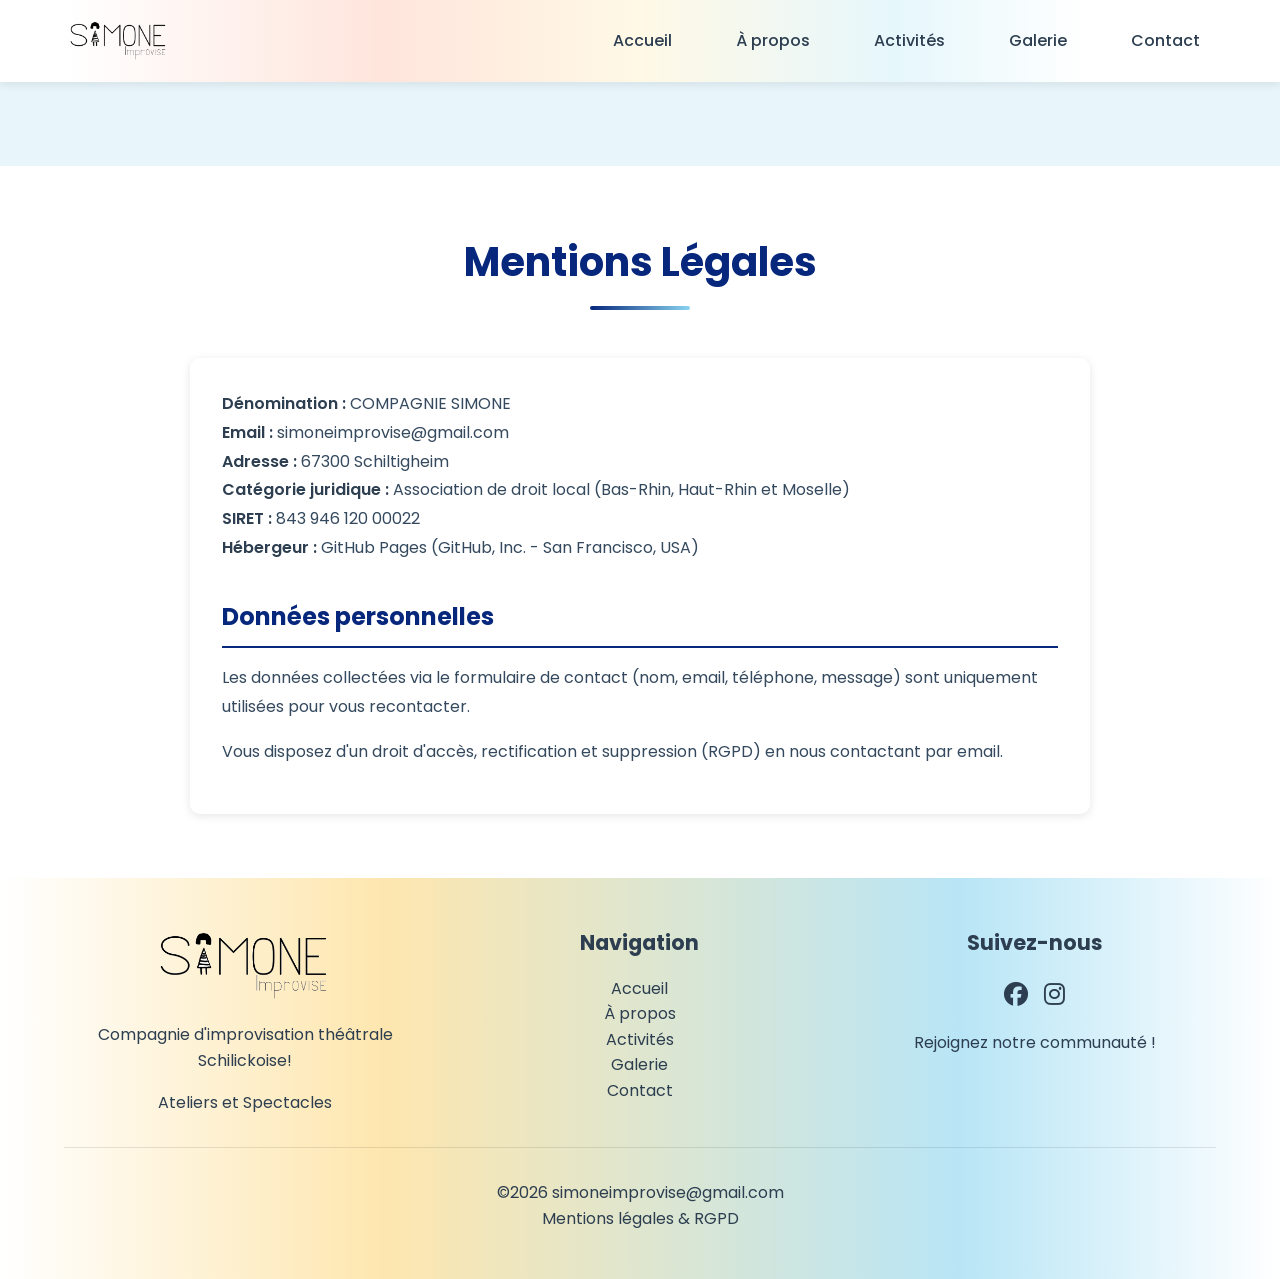
<file: mentions-legales.html>
<!DOCTYPE html>
<html lang="fr">
<head>
    <script data-goatcounter="https://simone-improvise.goatcounter.com/count"
        async src="//gc.zgo.at/count.js"></script>
    <meta charset="UTF-8">
    <meta name="viewport" content="width=device-width, initial-scale=1.0">
    <meta name="description" content="Simone Improvise - Compagnie d'improvisation théâtrale. Découvrez nos spectacles et rejoignez l'aventure !">
    <meta name="keywords" content="improvisation, théâtre, spectacle, Simone Improvise, association">
    <meta property="og:title" content="Simone Improvise - Improvisation Théâtrale">
    <meta property="og:description" content="Compagnie d'improvisation théâtrale">
    <meta property="og:type" content="website">
    <meta property="og:image" content="https://simone-improvise.fr/assets/images/logo-simone-blanc.png">
    <meta property="og:url" content="https://simone-improvise.fr">
    <meta property="og:site_name" content="Simone Improvise">
    <title>Simone Improvise - Improvisation Théâtrale</title>
 
    <link rel="icon" type="image/png" href="assets/images/favicon.jpg">
    <link rel="apple-touch-icon" href="assets/images/favicon.jpg">

    <!-- Google Fonts -->
    <link rel="preconnect" href="https://fonts.googleapis.com">
    <link rel="preconnect" href="https://fonts.gstatic.com" crossorigin>
    <link href="https://fonts.googleapis.com/css2?family=Poppins:wght@300;400;600;700&display=swap" rel="stylesheet">
    
    <!-- CSS externe -->
    <link rel="stylesheet" href="assets/css/styles.css">
    <link rel="stylesheet" href="assets/css/galerie.css">
    <link rel="stylesheet" href="assets/css/spectacles.css">

    <!-- Font Awesome pour les icônes sociales -->
    <link rel="stylesheet" href="https://cdnjs.cloudflare.com/ajax/libs/font-awesome/6.5.1/css/all.min.css">
</head>
<body>
    <!-- HEADER -->
    <header>
        <nav>
            <div class="logo-container">
                <img src="assets/images/logo-simone-transparent.png" alt="Logo Simone Improvise" class="logo">
                <!-- <span class="brand-name">Simone Improvise</span> -->
            </div>
            <ul class="nav-links">
                <li><a href="index.html#accueil">Accueil</a></li>
                <li><a href="index.html#apropos">À propos</a></li>
                <li><a href="index.html#activites">Activités</a></li>
                <li><a href="index.html#galerie">Galerie</a></li>
                <li><a href="index.html#contact">Contact</a></li>
            </ul>
            <div class="burger">
                <div></div>
                <div></div>
                <div></div>
            </div>
        </nav>
    </header>

    <!-- HERO SECTION -->
    <section id="accueil" class="hero-spectacle">
        <div class="hero-content-spectacle">
        </div>
    </section>

    <section id="mentions-legales" class="legal-section">
        <div class="container">
            <h2 class="section-title">Mentions Légales</h2>
            
            <div class="legal-content">
                <p><strong>Dénomination :</strong> COMPAGNIE SIMONE<br>
                <strong>Email :</strong> simoneimprovise@gmail.com<br>
                <strong>Adresse :</strong> 67300 Schiltigheim<br>
                <strong>Catégorie juridique :</strong> Association de droit local (Bas-Rhin, Haut-Rhin et Moselle)<br>
                <strong>SIRET :</strong> 843 946 120 00022<br>
                <strong>Hébergeur :</strong> GitHub Pages (GitHub, Inc. - San Francisco, USA)</p>
                
                <h3 style="margin-top: 2rem;">Données personnelles</h3>
                <p>Les données collectées via le formulaire de contact (nom, email, téléphone, message) sont uniquement utilisées pour vous recontacter.</p>
                <p>Vous disposez d'un droit d'accès, rectification et suppression (RGPD) en nous contactant par email.</p>
            </div>
        </div>
    </section>
    
    <!-- FOOTER -->
    <footer>
        <div class="footer-content">
            <div class="footer-section">
                <div class="footer-logo-container">
                    <img src="assets/images/logo-simone-transparent.png" alt="Logo Simone Improvise" class="footer-logo">
                    <!-- <span class="footer-brand">Simone Improvise</span> -->
                </div>
                <p style="margin-top: 1rem;">Compagnie d'improvisation théâtrale Schilickoise! </p>
                <p style="margin-top: 1rem;">Ateliers et Spectacles</p>
            </div>
            <div class="footer-section">
                <h3>Navigation</h3>
                <p><a href="index.html#accueil">Accueil</a></p>
                <p><a href="index.html#apropos">À propos</a></p>
                <p><a href="index.html#activites">Activités</a></p>
                <p><a href="index.html#galerie">Galerie</a></p>
                <p><a href="index.html#contact">Contact</a></p>
            </div>
            <div class="footer-section">
                <h3>Suivez-nous</h3>
                <div class="social-links">
                    <a href="https://www.facebook.com/simoneimprovise/?locale=fr_FR" aria-label="Facebook"><i class="fab fa-facebook"></i></a>
                    <a href="https://www.instagram.com/simoneimprovise/?hl=fr" aria-label="Facebook"><i class="fab fa-instagram"></i></a>
                </div>
                <p style="margin-top: 1rem;">Rejoignez notre communauté !</p>
            </div>
        </div>
        <div class="footer-bottom">
            <p>&copy;2026 simoneimprovise@gmail.com</p>
            <p><a href="mentions-legales.html">Mentions légales & RGPD</a></p>
        </div>
    </footer>

    <!-- JAVASCRIPT -->
    <script src="assets/js/main.js"></script>
    <script src="assets/js/galerie.js"></script>
    <script src="assets/js/email.js"></script>
    <script src="assets/js/spectacles.js"></script>
</body>
</html>
</file>
<file: assets/css/styles.css>
/* ========================================
   SIMONE IMPROVISE - STYLES GLOBAUX
   ======================================== */

* {
    margin: 0;
    padding: 0;
    box-sizing: border-box;
}

:root {
    --coral-pastel: #07277c;
    --sunshine-yellow: #FDD679;
    --sky-blue: #89D4F0;
    --mint-green: #7DDCC8;
    --pale-blue: #E8F6FC;
    --pale-yellow: #FFF4CC;
    --white: #FFFFFF;
    --dark-text: #2C3E50;
    --text-color: #34495E;
    --bleu:        #07277c;
    --bleu-clair:  #0a2c84;
    --fond-clair:  #eff9ff;
    --fond-hero:   #ebe3d9;
    --fond-cover:  #edeeee;
    --texte:       #03081e;
    --texte-gris:  #252525;
    --bordure:     #7b90bd;
    --blanc:       #ffffff;
}

body {
    font-family: 'Poppins', sans-serif;
    line-height: 1.6;
    color: var(--text-color);
    overflow-x: hidden;
    background: var(--white);
}

.btn-container {
    text-align: center;
}

.btn-spectacles {
    text-align: center;
}
/* ========================================
   HEADER & NAVIGATION
   ======================================== */

header {
    /* linear-gradient(90deg, #FFB4A8 0%, #FDD679 35%, #89D4F0 70%, #7DDCC8 100%); */
    background: linear-gradient(90deg, 
        #FFFFFF 0%, 
        #FFFFFF 5%,          /* Plus de blanc */
        #FFE5DC 30%,          /* Orange ultra-pâle */
        #FFF9E6 50%,          /* Jaune ultra-pâle */
        #E6F7FC 70%,          /* Bleu ultra-pâle */
        #FFFFFF 85%,          /* Plus de blanc */
        #FFFFFF 100%
    ); 
    position: fixed;
    width: 100%;
    top: 0;
    z-index: 1000;
    box-shadow: 0 2px 10px rgba(0,0,0,0.1);
}

nav {
    display: flex;
    justify-content: space-between;
    align-items: center;
    padding: 1rem 5%;
    max-width: 1400px;
    margin: 0 auto;
}

.logo-container {
    display: flex;
    align-items: center;
    gap: 1rem;
}

.logo {
    height: 50px;
    width: auto;
    #background: white;
    padding: 5px;
    border-radius: 5px;
}

.brand-name {
    color: var(--dark-text);
    font-size: 1.5rem;
    font-weight: 600;
    text-shadow: 1px 1px 2px rgba(255,255,255,0.5);
}

.nav-links {
    display: flex;
    list-style: none;
    gap: 2rem;
}

.nav-links a {
    color: var(--dark-text);
    text-decoration: none;
    font-weight: 500;
    transition: all 0.3s ease;
    padding: 0.5rem 1rem;
    border-radius: 5px;
}

.nav-links a:hover {
    background: rgba(255, 255, 255, 0.5);
}

.burger {
    display: none;
    flex-direction: column;
    cursor: pointer;
    gap: 5px;
}

.burger div {
    width: 25px;
    height: 3px;
    background: var(--dark-text);
    border-radius: 5px;
    transition: all 0.3s ease;
}

/* ========================================
   HERO SECTION
   ======================================== */

.hero {
    margin-top: 70px;
    min-height: 50vh;
    display: flex;
    align-items: center;
    justify-content: center;
    text-align: center;
    color: white;
    position: relative;
    padding: 2rem 2rem;
    overflow: hidden;
}

/* Fond aquarelle responsive avec transparence */
.hero::before {
    content: '';
    position: absolute;
    top: 0;
    left: 0;
    width: 100%;
    height: 100%;
    background-image: url('../images/hero-background.png');
    background-size: cover;
    background-position: center;
    background-repeat: no-repeat;
    opacity: 0.85;
    z-index: 0;
}

.hero-content {
    z-index: 2;
    max-width: 800px;
    animation: fadeInUp 1s ease;
    position: relative;
}

.hero-logo {
    max-width: 600px;
    width: 90%;
    height: auto;
    margin-top: 2rem;
    margin-bottom: 1rem;
    filter: drop-shadow(0 4px 8px rgba(0,0,0,0.2));
}

.hero h1 {
    display: none; /* Cache le titre texte car il est dans l'image */
}

.hero p {
    font-size: 1.5rem;
    margin-bottom: 2.5rem;
    color: var(--dark-text);
    text-shadow: 2px 2px 4px rgba(255,255,255,0.8);
}

/* ========================================
   BOUTONS
   ======================================== */

.btn {
    display: inline-block;
    padding: 1rem 2.5rem;
    background: white;
    color: var(--coral-pastel);
    text-decoration: none;
    border-radius: 50px;
    font-weight: 600;
    transition: all 0.3s ease;
    box-shadow: 0 4px 15px rgba(0,0,0,0.2);
}

.btn:hover {
    transform: translateY(-3px);
    box-shadow: 0 6px 20px rgba(0,0,0,0.3);
    background: var(--pale-yellow);
}

.btn-valeurs {
    display: inline-block;
    margin-top: 1.5rem;
    padding: 0.8rem 2rem;
    border: 2px solid var(--sky-blue);
    color: var(--sky-blue);
    text-decoration: none;
    border-radius: 50px;
    font-weight: 600;
    transition: all 0.3s ease;
}

.btn-valeurs:hover {
    background: var(--sky-blue);
    color: white;
}

/* ========================================
   SECTIONS
   ======================================== */

section {
    padding: 5rem 5%;
    max-width: 1400px;
    margin: 0 auto;
}

section:nth-child(even) {
    background: var(--pale-blue);
}

.section-title {
    text-align: center;
    font-size: 2.5rem;
    margin-bottom: 3rem;
    color: var(--coral-pastel);
    position: relative;
    padding-bottom: 1rem;
    font-weight: 700;
}

.section-title::after {
    content: '';
    position: absolute;
    bottom: 0;
    left: 50%;
    transform: translateX(-50%);
    width: 100px;
    height: 4px;
    background: linear-gradient(90deg, var(--coral-pastel), var(--sky-blue));
    border-radius: 2px;
}

/* ========================================
   SECTION À PROPOS
   ======================================== */

#apropos {
    background: white;
}

.about-content {
    display: grid;
    grid-template-columns: 1fr 1fr;
    gap: 3rem;
    align-items: center;
}

.about-text {
    font-size: 1.1rem;
    line-height: 1.8;
}

.about-text strong {
    color: var(--coral-pastel);
    font-size: 1.3rem;
}

.about-image {
    width: 100%;
    border-radius: 15px;
    box-shadow: 0 10px 30px rgba(0,0,0,0.1);
    transition: transform 0.3s ease;
}

.about-image:hover {
    transform: scale(1.02);
}

/* ========================================
   SECTION ACTIVITÉS
   ======================================== */

#activites {
    background: var(--pale-blue);
    padding: 2rem 2rem; /* Ajoutez cette ligne si elle n'existe pas */
}

.activites-grid {
    display: grid;
    grid-template-columns: repeat(3, 1fr);
    gap: 1.5rem; /* Réduit de 2rem à 1.5rem */
    margin-bottom: 1rem; /* Réduit de 3rem à 2rem */
    max-width: 1000px; /* Limite la largeur totale */
    margin-left: auto;
    margin-right: auto;
}

.activite-box {
    background: white;
    padding: 1rem; /* Réduit de 2rem à 1.5rem */
    border-radius: 15px;
    text-align: center;
    box-shadow: 0 5px 15px rgba(0,0,0,0.1);
    transition: transform 0.3s ease;
}

.activite-box:hover {
    transform: translateY(-10px);
}

.activite-number {
    font-size: 2.5rem; /* Réduit de 3rem à 2.5rem */
    font-weight: 700;
    color: var(--coral-pastel);
    margin-bottom: 0.8rem; /* Réduit de 1rem à 0.8rem */
}

.activite-title {
    font-size: 1.2rem; /* Réduit de 1.2rem à 1.1rem */
    font-weight: 600;
    color: var(--dark-text);
    margin-bottom: 0.4rem; /* Réduit de 0.5rem à 0.4rem */
}

.activite-text {
    font-size: 0.9rem; /* Réduit de 0.95rem à 0.9rem */
    color: var(--text-color);
    line-height: 1.5; /* Réduit de 1.6 à 1.5 */
}

.impro-highlight {
    text-align: center;
    padding: 1.5rem; /* Réduit de 2rem à 1.5rem */
    background: white;
    border-radius: 15px;
    box-shadow: 0 5px 20px rgba(0,0,0,0.1);
    margin-top: 2rem; /* Ajoutez cette ligne */
}

.impro-highlight h3 {
background: linear-gradient(90deg, #0066CC 41%, #07277c 54%, #f70000 70%);
  -webkit-background-clip: text;
  -webkit-text-fill-color: transparent;
  background-clip: text;
  font-weight: bold;
  font-size: 2.5rem; /* ajuste selon ta typo */
}

/* ========================================
   CARTES ACTIVITÉS
   ======================================== */

#nos-activites {
    background: white;
}

.activites-cards {
    display: grid;
    grid-template-columns: repeat(auto-fit, minmax(300px, 1fr));
    gap: 2.5rem;
}

.activite-card {
    background: white;
    border-radius: 15px;
    overflow: hidden;
    box-shadow: 0 5px 20px rgba(0,0,0,0.1);
    transition: all 0.3s ease;
}

.activite-card:hover {
    transform: translateY(-10px);
    box-shadow: 0 15px 40px rgba(0,0,0,0.2);
}

.activite-card img {
    width: 100%;
    height: 250px;
    object-fit: cover;
}

.activite-info {
    padding: 1.5rem;
}

.activite-info h3 {
    color: var(--coral-pastel);
    margin-bottom: 0.5rem;
    font-size: 1.3rem;
}

.activite-info p {
    color: var(--text-color);
    line-height: 1.6;
}

/* ========================================
   SECTION VALEURS
   ======================================== */

#valeurs {
    background: var(--pale-blue);
}

.valeurs-content {
    display: grid;
    grid-template-columns: 1fr 1fr;
    gap: 3rem;
    align-items: center;
}

.valeurs-image {
    width: 100%;
    border-radius: 15px;
    box-shadow: 0 10px 30px rgba(0,0,0,0.1);
}

.valeurs-text {
    font-size: 1.05rem;
    line-height: 1.8;
}

.valeurs-text h3 {
    color: var(--coral-pastel);
    font-size: 1.8rem;
    margin-bottom: 1rem;
}

/* ========================================
   GALERIE
   ======================================== */

#galerie {
    background: white;
}

.gallery-grid {
    display: grid;
    grid-template-columns: repeat(auto-fit, minmax(300px, 1fr));
    gap: 2rem;
}

.gallery-item {
    position: relative;
    overflow: hidden;
    border-radius: 15px;
    box-shadow: 0 5px 15px rgba(0,0,0,0.1);
    cursor: pointer;
    transition: transform 0.3s ease;
}

.gallery-item:hover {
    transform: translateY(-10px);
    box-shadow: 0 10px 30px rgba(0,0,0,0.2);
}

.gallery-item img {
    width: 100%;
    height: 300px;
    object-fit: cover;
    transition: transform 0.5s ease;
}

.gallery-item:hover img {
    transform: scale(1.1);
}

.gallery-overlay {
    position: absolute;
    top: 0;
    left: 0;
    width: 100%;
    height: 100%;
    background: linear-gradient(135deg, rgba(255, 180, 168, 0.85), rgba(137, 212, 240, 0.85));
    display: flex;
    align-items: center;
    justify-content: center;
    opacity: 0;
    transition: opacity 0.3s ease;
}

.gallery-item:hover .gallery-overlay {
    opacity: 1;
}

.gallery-overlay p {
    color: white;
    font-size: 1.2rem;
    font-weight: 600;
    text-shadow: 2px 2px 4px rgba(0,0,0,0.3);
}

/* ========================================
   SECTION CONTACT
   ======================================== */

#contact {
    background: var(--pale-yellow);
}

.contact-container {
    max-width: 800px;
    margin: 0 auto;
    background: white;
    padding: 3rem;
    border-radius: 15px;
    box-shadow: 0 10px 30px rgba(0,0,0,0.1);
}

.contact-form {
    display: flex;
    flex-direction: column;
    gap: 1.5rem;
}

.form-group {
    display: flex;
    flex-direction: column;
}

.form-group label {
    margin-bottom: 0.5rem;
    font-weight: 500;
    color: var(--dark-text);
}

.form-group input,
.form-group textarea {
    padding: 1rem;
    border: 2px solid #E0E0E0;
    border-radius: 8px;
    font-family: 'Poppins', sans-serif;
    transition: border-color 0.3s ease;
}

.form-group input:focus,
.form-group textarea:focus {
    outline: none;
    border-color: var(--coral-pastel);
}

.form-group textarea {
    min-height: 150px;
    resize: vertical;
}

/* ========================================
   FOOTER
   ======================================== */

footer {
    background: linear-gradient(90deg, 
        rgba(255, 255, 255, 0.9) 0%, 
        rgba(253, 214, 121, 0.6) 30%, 
        rgba(137, 212, 240, 0.6) 75%, 
        rgba(255, 255, 255, 0.9) 100%
    );
    color: var(--dark-text);
    text-align: center;
    padding: 3rem 5%;
}

.footer-content {
    max-width: 1400px;
    margin: 0 auto;
    display: grid;
    grid-template-columns: repeat(auto-fit, minmax(250px, 1fr));
    gap: 2rem;
    margin-bottom: 2rem;
}

.footer-section h3 {
    margin-bottom: 1rem;
    color: var(--dark-text);
    font-size: 1.3rem;
}

.footer-logo-container {
    display: flex;
    flex-direction: column;
    align-items: center;
    gap: 1rem;
}

.footer-logo {
    height: 80px;
    #background: white;
    padding: 5px;
    border-radius: 5px;
}

.footer-brand {
    font-size: 1.5rem;
    font-weight: 600;
    color: var(--dark-text);
}

.footer-section a {
    color: var(--dark-text);
    text-decoration: none;
    transition: opacity 0.3s ease;
}

.footer-section a:hover {
    opacity: 0.7;
}

.social-links {
    display: flex;
    gap: 1rem;
    justify-content: center;
    margin-top: 1rem;
}

.social-links a {
    color: var(--dark-text);
    font-size: 1.5rem;
    transition: transform 0.3s ease;
}

.social-links a:hover {
    transform: scale(1.2);
}

.footer-bottom {
    margin-top: 2rem;
    padding-top: 2rem;
    border-top: 1px solid rgba(0,0,0,0.1);
    color: var(--dark-text);
}

.social-links-header {
    display: flex;
    gap: 1rem;
    justify-content: center;
    margin-top: 0cap;
}

.social-links-header a {
    color: var(--dark-text);
    font-size: 1.5rem;
    transition: transform 0.3s ease;
}

.social-links-header a:hover {
    transform: scale(1.2);
}


/* ========================================
   ANIMATIONS
   ======================================== */

@keyframes fadeInUp {
    from {
        opacity: 0;
        transform: translateY(30px);
    }
    to {
        opacity: 1;
        transform: translateY(0);
    }
}

/* ========================================
   RESPONSIVE
   ======================================== */

@media screen and (max-width: 968px) {
    .activites-grid {
        grid-template-columns: 1fr;
    }

    .valeurs-content {
        grid-template-columns: 1fr;
    }

    .about-content {
        grid-template-columns: 1fr;
    }
}

@media screen and (max-width: 768px) {
    .nav-links {
        position: fixed;
        right: -100%;
        top: 70px;
        flex-direction: column;
        background: linear-gradient(135deg, #FFB4A8, #89D4F0);
        width: 100%;
        padding: 2rem;
        transition: right 0.3s ease;
        gap: 1rem;
    }

    .nav-links.active {
        right: 0;
    }

    .burger {
        display: flex;
    }

    .burger.active div:nth-child(1) {
        transform: rotate(-45deg) translate(-5px, 6px);
    }

    .burger.active div:nth-child(2) {
        opacity: 0;
    }

    .burger.active div:nth-child(3) {
        transform: rotate(45deg) translate(-5px, -6px);
    }

    .brand-name {
        font-size: 1.2rem;
    }

    .hero h1 {
        font-size: 2.5rem;
    }

    .hero p {
        font-size: 1.2rem;
    }

    .gallery-grid {
        grid-template-columns: 1fr;
    }

    .activites-cards {
        grid-template-columns: 1fr;
    }

    .contact-container {
        padding: 2rem 1.5rem;
    }

    section {
        padding: 3rem 1.5rem;
    }
}

@media screen and (max-width: 480px) {
    .hero h1 {
        font-size: 2rem;
    }

    .section-title {
        font-size: 2rem;
    }

    .logo {
        height: 40px;
    }

    .brand-name {
        font-size: 1rem;
    }
}

/* ========================================
   SECTION ATELIERS HORAIRES - VERSION COMPACTE
   ======================================== */

.workshops-schedule {
    padding: 3rem 5%; /* Réduit de 5rem à 3rem */
    background: var(--pale-blue);
    max-width: 1400px;
    margin: 0 auto;
}

.workshops-schedule .section-intro {
    text-align: center;
    font-size: 1rem; /* Réduit de 1.1rem à 1rem */
    margin-bottom: 2rem; /* Réduit de 3rem à 2rem */
    max-width: 700px;
    margin-left: auto;
    margin-right: auto;
    color: var(--text-color);
    line-height: 1.6; /* Réduit de 1.8 à 1.6 */
}

.schedule-grid {
    display: grid;
    grid-template-columns: repeat(auto-fit, minmax(280px, 1fr)); /* Réduit de 300px à 280px */
    gap: 1.5rem; /* Réduit de 2.5rem à 1.5rem */
    margin-bottom: 2rem; /* Réduit de 3rem à 2rem */
}

.workshop-card {
    background: white;
    border-radius: 15px;
    padding: 1.5rem; /* Réduit de 2rem à 1.5rem */
    box-shadow: 0 5px 20px rgba(0,0,0,0.1);
    transition: all 0.3s ease;
}

.workshop-card:hover {
    transform: translateY(-10px);
    box-shadow: 0 15px 40px rgba(0,0,0,0.2);
}

.workshop-icon {
    font-size: 2.5rem; /* Réduit de 3rem à 2.5rem */
    text-align: center;
    margin-bottom: 1rem; /* Réduit de 1.5rem à 1rem */
}

.workshop-card h3 {
    font-size: 1.3rem; /* Réduit de 1.5rem à 1.3rem */
    margin-bottom: 1rem; /* Réduit de 1.5rem à 1rem */
    text-align: center;
    color: var(--coral-pastel);
    font-weight: 600;
}

.workshop-details {
    margin-bottom: 1rem; /* Réduit de 1.5rem à 1rem */
    padding-bottom: 0.8rem; /* Réduit de 1rem à 0.8rem */
    border-bottom: 2px solid var(--pale-blue);
}

.detail-item {
    display: flex;
    align-items: center;
    margin-bottom: 8px; /* Réduit de 12px à 8px */
    font-size: 0.95rem; /* Réduit de 1rem à 0.95rem */
    color: var(--text-color);
}

.detail-item .icon {
    font-size: 1.2rem; /* Réduit de 1.3rem à 1.2rem */
    margin-right: 10px; /* Réduit de 12px à 10px */
    width: 25px; /* Réduit de 30px à 25px */
    flex-shrink: 0;
}

.detail-item .text {
    font-weight: 500;
    color: var(--dark-text);
}

.workshop-description {
    font-size: 0.9rem; /* Réduit de 0.95rem à 0.9rem */
    line-height: 1.5; /* Réduit de 1.6 à 1.5 */
    color: var(--text-color);
}

.cta-container {
    text-align: center;
    margin-top: 1.5rem; /* Réduit de 2rem à 1.5rem */
}

.btn-primary {
    display: inline-block;
    padding: 0.8rem 2rem; /* Réduit de 1rem 2.5rem à 0.8rem 2rem */
    background: white;
    color: var(--coral-pastel);
    text-decoration: none;
    border-radius: 50px;
    font-weight: 600;
    transition: all 0.3s ease;
    box-shadow: 0 4px 15px rgba(0,0,0,0.2);
}

.btn-primary:hover {
    transform: translateY(-3px);
    box-shadow: 0 6px 20px rgba(0,0,0,0.3);
    background: var(--pale-yellow);
}

/* Responsive */
@media screen and (max-width: 768px) {
    .schedule-grid {
        grid-template-columns: 1fr;
    }
    
    .workshops-schedule {
        padding: 2rem 1.5rem; /* Réduit de 3rem à 2rem */
    }
    
    .workshop-card {
        padding: 1.2rem; /* Réduit de 1.5rem à 1.2rem */
    }
}

@media screen and (max-width: 480px) {
    .workshop-icon {
        font-size: 2rem; /* Réduit de 2.5rem à 2rem */
    }
    
    .workshop-card h3 {
        font-size: 1.2rem; /* Réduit de 1.3rem à 1.2rem */
    }
}

/* ========================================
   FOOTER - Lien mentions légales
   ======================================== */

.footer-bottom a {
  color: var(--dark-text);  /* Même couleur que le texte */
  text-decoration: none;     /* Enlève le soulignement */
  transition: opacity 0.3s ease;
}

.footer-bottom a:hover {
  opacity: 0.7;             /* Effet au survol (léger fondu) */
  text-decoration: underline; /* Souligne uniquement au survol */
}

/* ========================================
   MENTIONS LÉGALES
   ======================================== */

.legal-section {
  padding: 4rem 2rem;
  background-color: var(--light-bg);
}

.legal-content {
  max-width: 900px;  /* Largeur confortable pour la lecture */
  margin: 0 auto;    /* Centre le contenu */
  background: white;
  padding: 2rem;
  border-radius: 10px;
  box-shadow: 0 2px 10px rgba(0, 0, 0, 0.1);
  line-height: 1.8;
}

.legal-content p {
  margin-bottom: 1rem;
}

.legal-content strong {
  color: var(--dark-text);
  font-weight: 600;
}

.legal-content h3 {
  color: var(--coral-pastel);
  font-size: 1.5rem;
  margin-bottom: 1rem;
  border-bottom: 2px solid var(--coral-pastel);
  padding-bottom: 0.5rem;
}

.annonce-bandeau {
    background: var(--pale-blue);
    color: var(--text-color);
    padding: 5px 5px;
    text-align: center;
    box-shadow: 0 2px 8px rgba(0,0,0,0.1);
    animation: slideDown 0.5s ease-out;
    margin-top: 0;  
    margin-bottom: 50px;
}

.annonce-contenu {
    max-width: 1200px;
    margin: 0 auto;
    display: flex;
    align-items: center;
    justify-content: center;
    gap: 10px;
    flex-wrap: wrap;
}

.annonce-titre {
    margin: 0 0 8px 0;
    font-size: 1.1em;
    margin-top: 0; 
}

.annonce-details {
    margin: 0;
    font-size: 0.95em;
    margin-top: 0; 
}

.badge-nouveau {
    background: rgba(255,255,255,0.3);
    padding: 4px 10px;
    border-radius: 20px;
    font-size: 0.85em;
}

.btn-contact-rapide {
    text-align: center;
    background: white;
    color: var(--bleu);
    padding: 8px 20px;
    border-radius: 25px;
    text-decoration: none;
    font-weight: bold;
    margin-top: 0px; 
    transition: transform 0.2s;
}

.btn-contact-rapide:hover {
    transform: scale(1.05);
}

@keyframes slideDown {
    from { transform: translateY(-100%); opacity: 0; }
    to { transform: translateY(0); opacity: 1; }
}
</file>
<file: assets/css/galerie.css>
/* ========================================
   GALERIE DYNAMIQUE - ALBUMS
   ======================================== */

/* Grille des albums */
.albums-grid {
    display: grid;
    grid-template-columns: repeat(auto-fill, minmax(280px, 1fr));
    gap: 2rem;
    margin-top: 2rem;
}

.album-card {
    background: white;
    border-radius: 12px;
    overflow: hidden;
    box-shadow: 0 4px 6px rgba(0, 0, 0, 0.1);
    cursor: pointer;
    transition: all 0.3s ease;
}

.album-card:hover {
    transform: translateY(-8px);
    box-shadow: 0 12px 24px rgba(0, 0, 0, 0.15);
}

.album-card:focus {
    outline: 3px solid #3498db;
    outline-offset: 2px;
}

.album-thumbnail {
    width: 100%;
    height: 220px;
    object-fit: cover;
    display: block;
}

.album-info {
    padding: 1.5rem;
}

.album-info h3 {
    margin: 0 0 0.5rem 0;
    color: #2c3e50;
    font-size: 1.2rem;
}

.album-date {
    color: #7f8c8d;
    font-size: 0.9rem;
    margin-bottom: 0.75rem;
    display: block;
}

.album-description {
    color: #555;
    line-height: 1.5;
    font-size: 0.95rem;
}

.album-photo-count {
    margin-top: 0.75rem;
    color: #3498db;
    font-size: 0.85rem;
    font-weight: 600;
}

/* ========================================
   LIGHTBOX
   ======================================== */

.lightbox {
    display: none;
    position: fixed;
    z-index: 10000;
    top: 0;
    left: 0;
    width: 100%;
    height: 100%;
    background-color: rgba(0, 0, 0, 0.95);
    overflow: auto;
}

.lightbox.active {
    display: block;
    animation: fadeIn 0.3s ease;
}

@keyframes fadeIn {
    from { opacity: 0; }
    to { opacity: 1; }
}

.lightbox-close {
    position: fixed;
    top: 20px;
    right: 40px;
    color: white;
    font-size: 45px;
    font-weight: bold;
    cursor: pointer;
    z-index: 10001;
    transition: color 0.3s;
    line-height: 1;
}

.lightbox-close:hover,
.lightbox-close:focus {
    color: #e74c3c;
    outline: none;
}

.lightbox-content {
    position: relative;
    margin: 60px auto 20px;
    max-width: 90%;
    text-align: center;
}

#lightbox-image {
    max-width: 100%;
    max-height: 70vh;
    margin: 0 auto;
    display: block;
    border-radius: 8px;
    box-shadow: 0 8px 32px rgba(0, 0, 0, 0.5);
}

.lightbox-nav {
    position: absolute;
    top: 50%;
    transform: translateY(-50%);
    background-color: rgba(255, 255, 255, 0.15);
    color: white;
    border: none;
    font-size: 32px;
    padding: 1rem 1.2rem;
    cursor: pointer;
    border-radius: 8px;
    transition: all 0.3s;
    backdrop-filter: blur(10px);
}

.lightbox-nav:hover,
.lightbox-nav:focus {
    background-color: rgba(255, 255, 255, 0.3);
    transform: translateY(-50%) scale(1.1);
    outline: none;
}

.lightbox-prev {
    left: 20px;
}

.lightbox-next {
    right: 20px;
}

.lightbox-caption {
    color: white;
    text-align: center;
    padding: 1.5rem;
    font-size: 1.2rem;
    font-weight: 500;
}

.lightbox-thumbnails {
    display: flex;
    justify-content: center;
    gap: 12px;
    padding: 1rem;
    flex-wrap: wrap;
    max-width: 90%;
    margin: 0 auto;
}

.lightbox-thumbnails img {
    width: 80px;
    height: 80px;
    object-fit: cover;
    cursor: pointer;
    border: 3px solid transparent;
    border-radius: 8px;
    transition: all 0.3s;
    opacity: 0.6;
}

.lightbox-thumbnails img:hover,
.lightbox-thumbnails img:focus {
    opacity: 1;
    border-color: rgba(255, 255, 255, 0.5);
    transform: scale(1.1);
    outline: none;
}

.lightbox-thumbnails img.active {
    border-color: white;
    opacity: 1;
}

/* Message de chargement */
.loading-message {
    text-align: center;
    padding: 3rem;
    color: #7f8c8d;
    font-style: italic;
}

/* ========================================
   RESPONSIVE
   ======================================== */

@media (max-width: 768px) {
    .albums-grid {
        grid-template-columns: 1fr;
        gap: 1.5rem;
    }
    
    .lightbox-nav {
        font-size: 24px;
        padding: 0.75rem 1rem;
    }
    
    .lightbox-prev {
        left: 10px;
    }
    
    .lightbox-next {
        right: 10px;
    }
    
    .lightbox-close {
        right: 20px;
        font-size: 35px;
    }
    
    .lightbox-thumbnails img {
        width: 60px;
        height: 60px;
    }
}

@media (max-width: 480px) {
    .album-info {
        padding: 1rem;
    }
    
    .album-info h3 {
        font-size: 1.1rem;
    }
    
    .lightbox-caption {
        font-size: 1rem;
        padding: 1rem;
    }
}
</file>
<file: assets/css/spectacles.css>
/* ========================================
   SPECTACLES DYNAMIQUES
   ======================================== */

/* Grille des spectacles */
.spectacles-grid {
    display: grid;
    grid-template-columns: repeat(auto-fill, minmax(320px, 1fr));
    gap: 2rem;
    margin-top: 2rem;
}

/* Carte de spectacle */
.spectacle-card {
    background: white;
    border-radius: 12px;
    overflow: hidden;
    box-shadow: 0 4px 6px rgba(0, 0, 0, 0.1);
    transition: all 0.3s ease;
    display: flex;
    flex-direction: column;
    position: relative;
}

.spectacle-card:hover {
    transform: translateY(-8px);
    box-shadow: 0 12px 24px rgba(0, 0, 0, 0.15);
}

/* Badge de statut */
.spectacle-badge {
    position: absolute;
    top: 15px;
    right: 15px;
    padding: 0.5rem 1rem;
    border-radius: 20px;
    font-size: 0.85rem;
    font-weight: 600;
    text-transform: uppercase;
    z-index: 10;
    backdrop-filter: blur(10px);
}

.spectacle-badge.a-venir {
    background: rgba(46, 204, 113, 0.9);
    color: white;
}

.spectacle-badge.passe {
    background: rgba(149, 165, 166, 0.9);
    color: white;
}

.spectacle-badge.complet {
    background: rgba(231, 76, 60, 0.9);
    color: white;
}

/* Image/Affiche du spectacle */
.spectacle-image-container {
    position: relative;
    height: 250px;
    background: linear-gradient(135deg, #667eea 0%, #764ba2 100%);
    overflow: hidden;
}

.spectacle-image-container.no-image {
    display: flex;
    align-items: center;
    justify-content: center;
    background: linear-gradient(135deg, #f093fb 0%, #f5576c 100%);
}

.spectacle-image-container.no-image .spectacle-type-icon {
    font-size: 4rem;
    color: rgba(255, 255, 255, 0.8);
}

.spectacle-affiche {
    width: 100%;
    height: 100%;
    object-fit: cover;
    transition: transform 0.3s ease;
    cursor: pointer;
}

.spectacle-card:hover .spectacle-affiche {
    transform: scale(1.05);
}

.spectacle-image-overlay {
    position: absolute;
    bottom: 0;
    left: 0;
    right: 0;
    padding: 1rem;
    background: linear-gradient(to top, rgba(0,0,0,0.7), transparent);
    color: white;
    opacity: 0;
    transition: opacity 0.3s;
}

.spectacle-card:hover .spectacle-image-overlay {
    opacity: 1;
}

.zoom-hint {
    font-size: 0.85rem;
    display: flex;
    align-items: center;
    gap: 0.5rem;
}

/* Informations du spectacle */
.spectacle-info {
    padding: 1.5rem;
    flex: 1;
    display: flex;
    flex-direction: column;
}

.spectacle-type {
    display: inline-block;
    padding: 0.25rem 0.75rem;
    background-color: #ecf0f1;
    color: #34495e;
    border-radius: 15px;
    font-size: 0.8rem;
    font-weight: 600;
    text-transform: uppercase;
    margin-bottom: 0.75rem;
}

.spectacle-type.match {
    background-color: #e8f4f8;
    color: #3498db;
}

.spectacle-type.atelier {
    background-color: #fef5e7;
    color: #f39c12;
}

.spectacle-type.spectacle {
    background-color: #f4ecf7;
    color: #9b59b6;
}

.spectacle-info h3 {
    margin: 0 0 1rem 0;
    color: #2c3e50;
    font-size: 1.3rem;
    line-height: 1.3;
}

.spectacle-details {
    display: flex;
    flex-direction: column;
    gap: 0.5rem;
    margin-bottom: 1rem;
    color: #555;
}

.spectacle-detail-item {
    display: flex;
    align-items: center;
    gap: 0.5rem;
    font-size: 0.95rem;
}

.spectacle-detail-item .icon {
    color: #3498db;
    font-weight: bold;
    min-width: 20px;
}

.spectacle-description {
    color: #666;
    line-height: 1.6;
    margin-bottom: 1rem;
    flex: 1;
}

.spectacle-footer {
    display: flex;
    justify-content: space-between;
    align-items: center;
    padding-top: 1rem;
    border-top: 1px solid #ecf0f1;
    margin-top: auto;
}

.spectacle-prix {
    font-size: 1.2rem;
    font-weight: 700;
    color: #27ae60;
}

.spectacle-btn {
    padding: 0.75rem 1.5rem;
    background: linear-gradient(135deg, #667eea 0%, #764ba2 100%);
    color: white;
    border: none;
    border-radius: 25px;
    cursor: pointer;
    font-weight: 600;
    transition: all 0.3s;
    text-decoration: none;
    display: inline-block;
}

.spectacle-btn:hover {
    transform: translateY(-2px);
    box-shadow: 0 4px 12px rgba(102, 126, 234, 0.4);
}

.spectacle-btn.disabled {
    background: #95a5a6;
    cursor: not-allowed;
}

.spectacle-btn.disabled:hover {
    transform: none;
    box-shadow: none;
}

/* Message de chargement */
.loading-message,
.no-spectacles-message {
    text-align: center;
    padding: 3rem;
    color: #7f8c8d;
    font-style: italic;
    grid-column: 1 / -1;
}

/* Filtres (optionnel pour une future évolution) */
.spectacles-filters {
    display: flex;
    gap: 1rem;
    justify-content: center;
    margin-bottom: 2rem;
    flex-wrap: wrap;
}

.filter-btn {
    padding: 0.5rem 1.5rem;
    background: white;
    border: 2px solid #ecf0f1;
    border-radius: 25px;
    cursor: pointer;
    transition: all 0.3s;
    font-weight: 600;
}

.filter-btn:hover,
.filter-btn.active {
    background: #3498db;
    color: white;
    border-color: #3498db;
}

/* ========================================
   RESPONSIVE
   ======================================== */

@media (max-width: 768px) {
    .spectacles-grid {
        grid-template-columns: 1fr;
        gap: 1.5rem;
    }
    
    .spectacle-info {
        padding: 1.25rem;
    }
    
    .spectacle-info h3 {
        font-size: 1.15rem;
    }
    
    .spectacle-badge {
        top: 10px;
        right: 10px;
        font-size: 0.75rem;
        padding: 0.4rem 0.8rem;
    }
}

@media (max-width: 480px) {
    .spectacle-footer {
        flex-direction: column;
        gap: 1rem;
        align-items: stretch;
    }
    
    .spectacle-btn {
        width: 100%;
        text-align: center;
    }
}

/* Pour la page spectacle */
/* Bouton vers page spectacles */
.spectacles-link {
    text-align: center;
    margin-top: 3rem;
}

/* Hero section spectacles */
.hero-spectacles {
    background: linear-gradient(135deg, #667eea 0%, #764ba2 100%);
    color: white;
    padding: 8rem 0 6rem;
    text-align: center;
}

/* Section archivés */
.spectacles-archives {
    background-color: #f8f9fa;
}

.section-intro {
    text-align: center;
    max-width: 700px;
    margin: 0 auto 3rem;
    color: #666;
    font-size: 1.1rem;
}

/* Meta informations spectacles */
.spectacle-meta {
    display: flex;
    gap: 1rem;
    margin-top: 1rem;
    flex-wrap: wrap;
}

.spectacle-status {
    padding: 0.3rem 0.8rem;
    border-radius: 20px;
    font-size: 0.85rem;
    font-weight: 600;
}

.spectacle-status.active {
    background-color: #10b981;
    color: white;
}

.spectacle-status.archived {
    background-color: #6b7280;
    color: white;
}

.spectacle-date {
    padding: 0.3rem 0.8rem;
    background-color: #e5e7eb;
    color: #374151;
    border-radius: 20px;
    font-size: 0.85rem;
}

/* CTA Section */
.cta-section {
    background: linear-gradient(135deg, #667eea 0%, #764ba2 100%);
    color: white;
    padding: 4rem 0;
    text-align: center;
}

.cta-section h2 {
    margin-bottom: 1rem;
}

.cta-section p {
    font-size: 1.2rem;
    margin-bottom: 2rem;
}

.cta-buttons {
    display: flex;
    gap: 1rem;
    justify-content: center;
    flex-wrap: wrap;
}

/* ========================================
   HERO SECTION
   ======================================== */

.hero-spectacle {
    margin-top: 70px;
    min-height: 0vh; /* Réduit de 80vh à 50vh */
    background: linear-gradient(135deg, rgba(255, 180, 168, 0.7), rgba(137, 212, 240, 0.7));
    display: flex;
    align-items: center;
    justify-content: center;
    text-align: center;
    color: white;
    position: relative;
    padding: 3rem 1.5rem; /* Réduit de 4rem 2rem */
}
</file>
